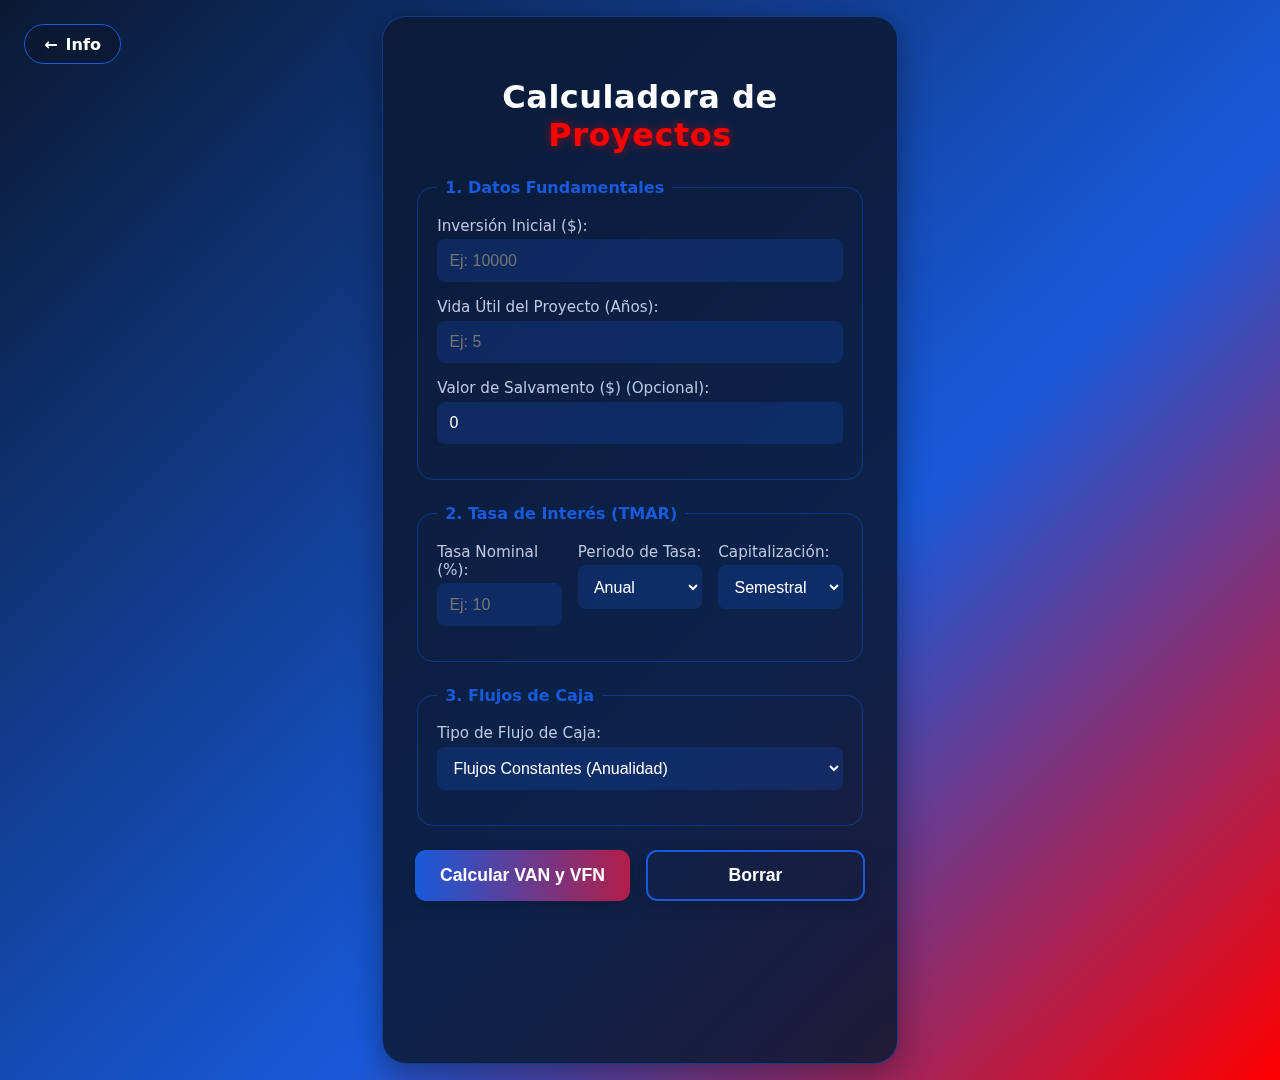
<file: templates/index.html>
<!DOCTYPE html>
<html lang="es">
<head>
    <meta charset="UTF-8">
    <meta name="viewport" content="width=device-width, initial-scale=1.0">
    <title>Calculadora de Proyectos de Inversión (VAN y VFN)</title>
    <link rel="stylesheet" href="/static/styles.css"> </head>
<body>
    <a href="/info" class="back-arrow" title="Volver a información">
        <span>&larr;</span> <span class="back-text">Info</span>
    </a>

    <div class="container animate-fade-in">
        <h1 class="title">Calculadora de <span class="highlight">Proyectos</span></h1>

        <form id="formulario" class="form animate-slide-up">

            <fieldset class="form-section">
                <legend>1. Datos Fundamentales</legend>
                <label>Inversión Inicial ($):
                    <input type="number" step="any" min="0" id="inversion" placeholder="Ej: 10000" required>
                </label>
                <label>Vida Útil del Proyecto (Años):
                    <input type="number" min="1" id="vidaUtil" placeholder="Ej: 5" required>
                </label>
                <label>Valor de Salvamento ($) (Opcional):
                    <input type="number" step="any" min="0" id="salvamento" placeholder="Ej: 1500" value="0">
                </label>
            </fieldset>

            <fieldset class="form-section">
                <legend>2. Tasa de Interés (TMAR)</legend>
                <div class="tasa-grid">
                    <label>Tasa Nominal (%):
                        <input type="number" step="any" min="0" id="tasaNominal" placeholder="Ej: 10" required>
                    </label>
                    <label>Periodo de Tasa:
                        <select id="periodoTasa">
                            <option value="anual" selected>Anual</option>
                        </select>
                    </label>
                    <label>Capitalización:
                        <select id="periodoCap">
                            <option value="anual">Anual</option>
                            <option value="semestral" selected>Semestral</option>
                            <option value="trimestral">Trimestral</option>
                            <option value="mensual">Mensual</option>
                        </select>
                    </label>
                </div>
                <div id="tasaEfectivaInfo" class="tasa-info"></div>
            </fieldset>

            <fieldset class="form-section">
                <legend>3. Flujos de Caja</legend>
                <label>Tipo de Flujo de Caja:
                    <select id="tipoFlujo">
                        <option value="constante">Flujos Constantes (Anualidad)</option>
                        <option value="gradienteAritmetico">Gradiente Aritmético</option>
                        <option value="gradienteGeometrico">Gradiente Geométrico</option>
                        <option value="irregular">Flujos Irregulares</option>
                    </select>
                </label>
                <div id="flujosDinamicosContainer"></div>
            </fieldset>

            <div class="botones-form">
                <button type="submit">Calcular VAN y VFN</button>
                <button type="button" id="borrar">Borrar</button>
            </div>
        </form>

        <div id="resultado" class="resultado">
            </div>
    </div>

    <script src="/static/app.js"></script>
</body>
</html>
</file>
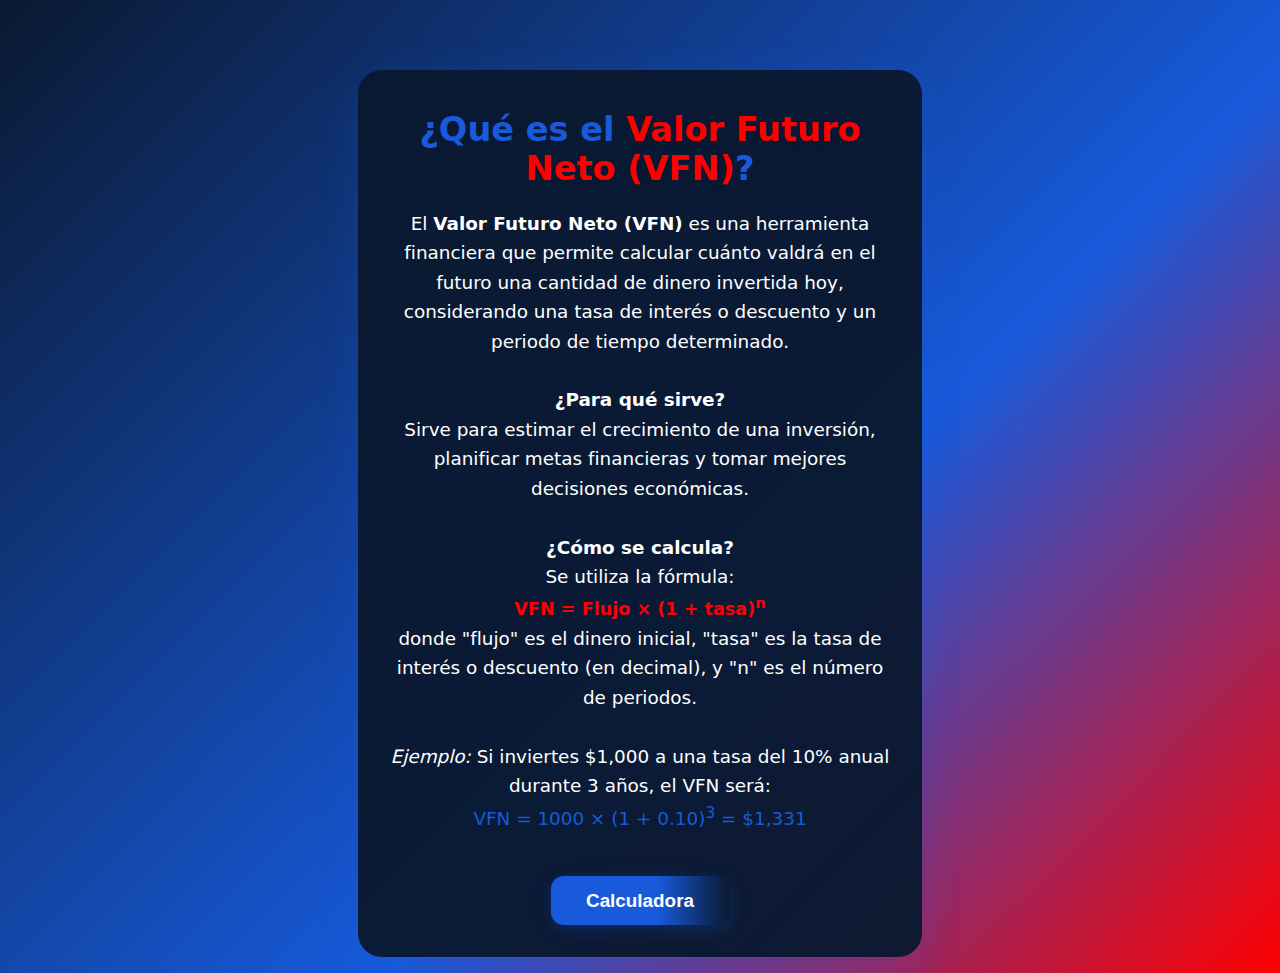
<file: frontend_calculadora/vfn_info.html>
<!--
    Archivo: vfn_info.html
    Propósito: Página informativa sobre el Valor Futuro Neto (VFN) para explicar el concepto de manera sencilla.
    Incluye un botón para ir a la calculadora.
-->
<!DOCTYPE html>
<html lang="es">
<head>
    <!-- Metadatos y enlaces a estilos -->
    <meta charset="UTF-8">
    <meta name="viewport" content="width=device-width, initial-scale=1.0">
    <title>¿Qué es el Valor Futuro Neto (VFN)?</title>
    <link rel="stylesheet" href="/static/styles.css"> <!-- Estilos generales de la app -->
    <!-- Estilos específicos para esta página, para mantener el diseño moderno y colores solicitados -->
    <style>
        body {
            min-height: 100vh;
        }
        .info-container {
            max-width: 500px;
            margin: 6vh auto 0 auto;
            background: rgba(10,25,49,0.97);
            border-radius: 1.5rem;
            box-shadow: 0 8px 40px #185adb33;
            padding: 2.5rem 2rem 2rem 2rem;
            text-align: center;
            animation: fade-in 1.2s;
        }
        .info-title {
            color: #185adb;
            font-size: 2.1rem;
            margin-bottom: 1.3rem;
            font-weight: 700;
        }
        .info-highlight {
            color: #ff0000;
            text-shadow: 0 2px 8px #0a193177;
        }
        .info-text {
            color: #fff;
            font-size: 1.15rem;
            margin-bottom: 2.2rem;
            line-height: 1.6;
        }
        .btn-calculadora {
            display: inline-block;
            padding: 0.85rem 2.2rem;
            font-size: 1.18rem;
            font-weight: 600;
            border-radius: 0.8rem;
            border: none;
            background: linear-gradient(90deg, #185adb 60%, #0a1931 100%);
            color: #fff;
            box-shadow: 0 4px 16px #185adb44;
            cursor: pointer;
            transition: background 0.3s, transform 0.2s;
            margin-top: 0.5rem;
        }
        .btn-calculadora:hover {
            background: linear-gradient(90deg, #ff0000 60%, #0a1931 100%);
            color: #fff;
            transform: scale(1.06);
        }
    </style>
</head>
<body>
    <!-- Contenedor principal de la información -->
    <div class="info-container animate-fade-in">
        <!-- Título destacado -->
        <div class="info-title">¿Qué es el <span class="info-highlight">Valor Futuro Neto (VFN)</span>?</div>
        <!-- Explicación sencilla para usuarios -->
        <div class="info-text">
            <!-- Definición, utilidad, fórmula y ejemplo -->
            El <b>Valor Futuro Neto (VFN)</b> es una herramienta financiera que permite calcular cuánto valdrá en el futuro una cantidad de dinero invertida hoy, considerando una tasa de interés o descuento y un periodo de tiempo determinado.<br><br>
            <b>¿Para qué sirve?</b><br>
            Sirve para estimar el crecimiento de una inversión, planificar metas financieras y tomar mejores decisiones económicas.<br><br>
            <b>¿Cómo se calcula?</b><br>
            Se utiliza la fórmula:<br>
            <span style="color:#ff0000; font-size:1.1rem;"><b>VFN = Flujo × (1 + tasa)<sup>n</sup></b></span><br>
            donde "flujo" es el dinero inicial, "tasa" es la tasa de interés o descuento (en decimal), y "n" es el número de periodos.<br><br>
            <i>Ejemplo:</i> Si inviertes $1,000 a una tasa del 10% anual durante 3 años, el VFN será:<br>
            <span style="color:#185adb;">VFN = 1000 × (1 + 0.10)<sup>3</sup> = $1,331</span>
        </div>
        <!-- Botón para ir a la calculadora principal -->
        <button class="btn-calculadora" onclick="window.location.href='/'">Calculadora</button>
    </div>
</body>
</html>
</file>
<file: static/styles.css>
/* ==========================================================================
   Archivo: styles.css
   Propósito: Estilos visuales para la aplicación de la calculadora.
   Versión Mejorada: 2.1 (Diseño moderno y elegante)
   ========================================================================== */

/* ======= Fondo y alineación general de la página ======= */
body {
    margin: 0;
    font-family: 'Segoe UI', system-ui, -apple-system, BlinkMacSystemFont, 'Helvetica Neue', Arial, sans-serif;
    background: linear-gradient(135deg, #0a1931 0%, #185adb 60%, #ff0000 100%);
    min-height: 100vh;
    color: #e0e0e0; /* Un blanco menos intenso para mejor lectura */
    display: flex;
    align-items: center;
    justify-content: center;
    padding: 1rem;
    box-sizing: border-box;
}

/* ======= Contenedor Principal de la Calculadora (La "Caja") ======= */
.container {
    background: rgba(10, 25, 49, 0.85); /* Fondo semitransparente */
    backdrop-filter: blur(10px); /* Efecto de vidrio esmerilado */
    border: 1px solid rgba(24, 90, 219, 0.5); /* Borde sutil */
    padding: 2.5rem 2rem;
    border-radius: 1.5rem; /* Bordes más redondeados */
    box-shadow: 0 8px 32px 0 rgba(0, 0, 0, 0.37); /* Sombra más pronunciada */
    max-width: 450px;
    width: 100%;
    animation: fade-in 1s ease-out;
}

/* ======= Título Principal ======= */
.title {
    font-size: 2rem;
    margin-bottom: 1.5rem;
    color: #fff;
    text-align: center;
    letter-spacing: 0.5px;
    font-weight: 700;
}
.highlight {
    color: #ff0000;
    text-shadow: 0 0 10px rgba(255, 0, 0, 0.5); /* Efecto de neón */
}

/* ======= Secciones del Formulario (Fieldset) ======= */
.form-section {
    border: 1px solid rgba(24, 90, 219, 0.4);
    border-radius: 1rem;
    padding: 1.2rem;
    margin-bottom: 1.5rem;
}
.form-section legend {
    padding: 0 0.5rem;
    color: #185adb;
    font-weight: 600;
    font-size: 1rem;
}

/* ======= Etiquetas y Campos de Entrada (Inputs y Selects) ======= */
.form label {
    display: block;
    margin-bottom: 1rem;
    font-size: 0.95rem;
    color: #bdc8e2; /* Color más suave para las etiquetas */
}
.form input, .form select {
    width: 100%;
    padding: 0.7rem;
    margin-top: 0.3rem;
    border: 1px solid transparent;
    border-radius: 0.5rem;
    font-size: 1rem;
    background: rgba(24, 90, 219, 0.2); /* Fondo de input más sutil */
    color: #fff;
    transition: background 0.3s, border-color 0.3s;
    box-sizing: border-box; /* Asegura que el padding no afecte el ancho */
}
.form input:focus, .form select:focus {
    background: rgba(24, 90, 219, 0.4);
    border-color: rgba(255, 0, 0, 0.6); /* Borde rojo al enfocar */
    outline: none;
}
.tasa-grid {
    display: grid;
    grid-template-columns: repeat(auto-fit, minmax(100px, 1fr));
    gap: 1rem;
}

/* ======= Botones del Formulario ======= */
.botones-form {
    display: flex;
    gap: 1rem;
    margin-top: 1.5rem;
}
.form button {
    flex: 1 1 0;
    padding: 0.8rem;
    border: none;
    border-radius: 0.7rem;
    background: linear-gradient(90deg, #185adb 0%, #ff0000 150%);
    color: #fff;
    font-size: 1.1rem;
    font-weight: 600;
    cursor: pointer;
    transition: all 0.3s ease;
    box-shadow: 0 4px 15px rgba(0, 0, 0, 0.2);
}
.form button:hover {
    transform: translateY(-3px);
    box-shadow: 0 6px 20px rgba(24, 90, 219, 0.4);
}
#borrar {
    background: transparent;
    border: 2px solid #185adb;
}
#borrar:hover {
    background: #185adb;
    color: #fff;
    border-color: #185adb;
}

/* ======= Caja de Resultados ======= */
.resultado {
    margin-top: 2rem;
    min-height: 2.5rem;
    background: rgba(0, 0, 0, 0.3);
    border: 1px solid rgba(255, 0, 0, 0.5);
    box-shadow: inset 0 0 15px rgba(255, 0, 0, 0.2);
    padding: 1.5rem;
    border-radius: 1rem;
    backdrop-filter: blur(5px);
    opacity: 0;
    transition: opacity 0.5s ease-out;
    text-align: left;
    font-size: 1.1rem;
}
.resultado.visible {
    opacity: 1;
}
.resultado p {
    margin: 0.5rem 0;
}
.resultado strong {
    color: #185adb;
}
.recomendacion.positivo {
    color: #28a745; /* Verde para recomendado */
    font-weight: bold;
}
.recomendacion.negativo {
    color: #dc3545; /* Rojo para no recomendado */
    font-weight: bold;
}

/* ======= Botón de Volver (Flecha) ======= */
.back-arrow {
    position: fixed;
    top: 1.5rem;
    left: 1.5rem;
    display: flex;
    align-items: center;
    gap: 0.5rem;
    font-size: 1rem;
    font-weight: 600;
    color: #fff;
    background: rgba(10, 25, 49, 0.8);
    backdrop-filter: blur(5px);
    padding: 0.6rem 1.2rem;
    border-radius: 50px; /* Bordes de píldora */
    border: 1px solid #185adb;
    text-decoration: none;
    transition: all 0.3s ease;
    z-index: 100;
}
.back-arrow:hover {
    background: #fff;
    color: #0a1931;
    box-shadow: 0 4px 15px rgba(255, 255, 255, 0.2);
    transform: scale(1.05);
}

/* ======= Animaciones ======= */
@keyframes fade-in {
    from { opacity: 0; transform: scale(0.95); }
    to { opacity: 1; transform: scale(1); }
}
</file>
